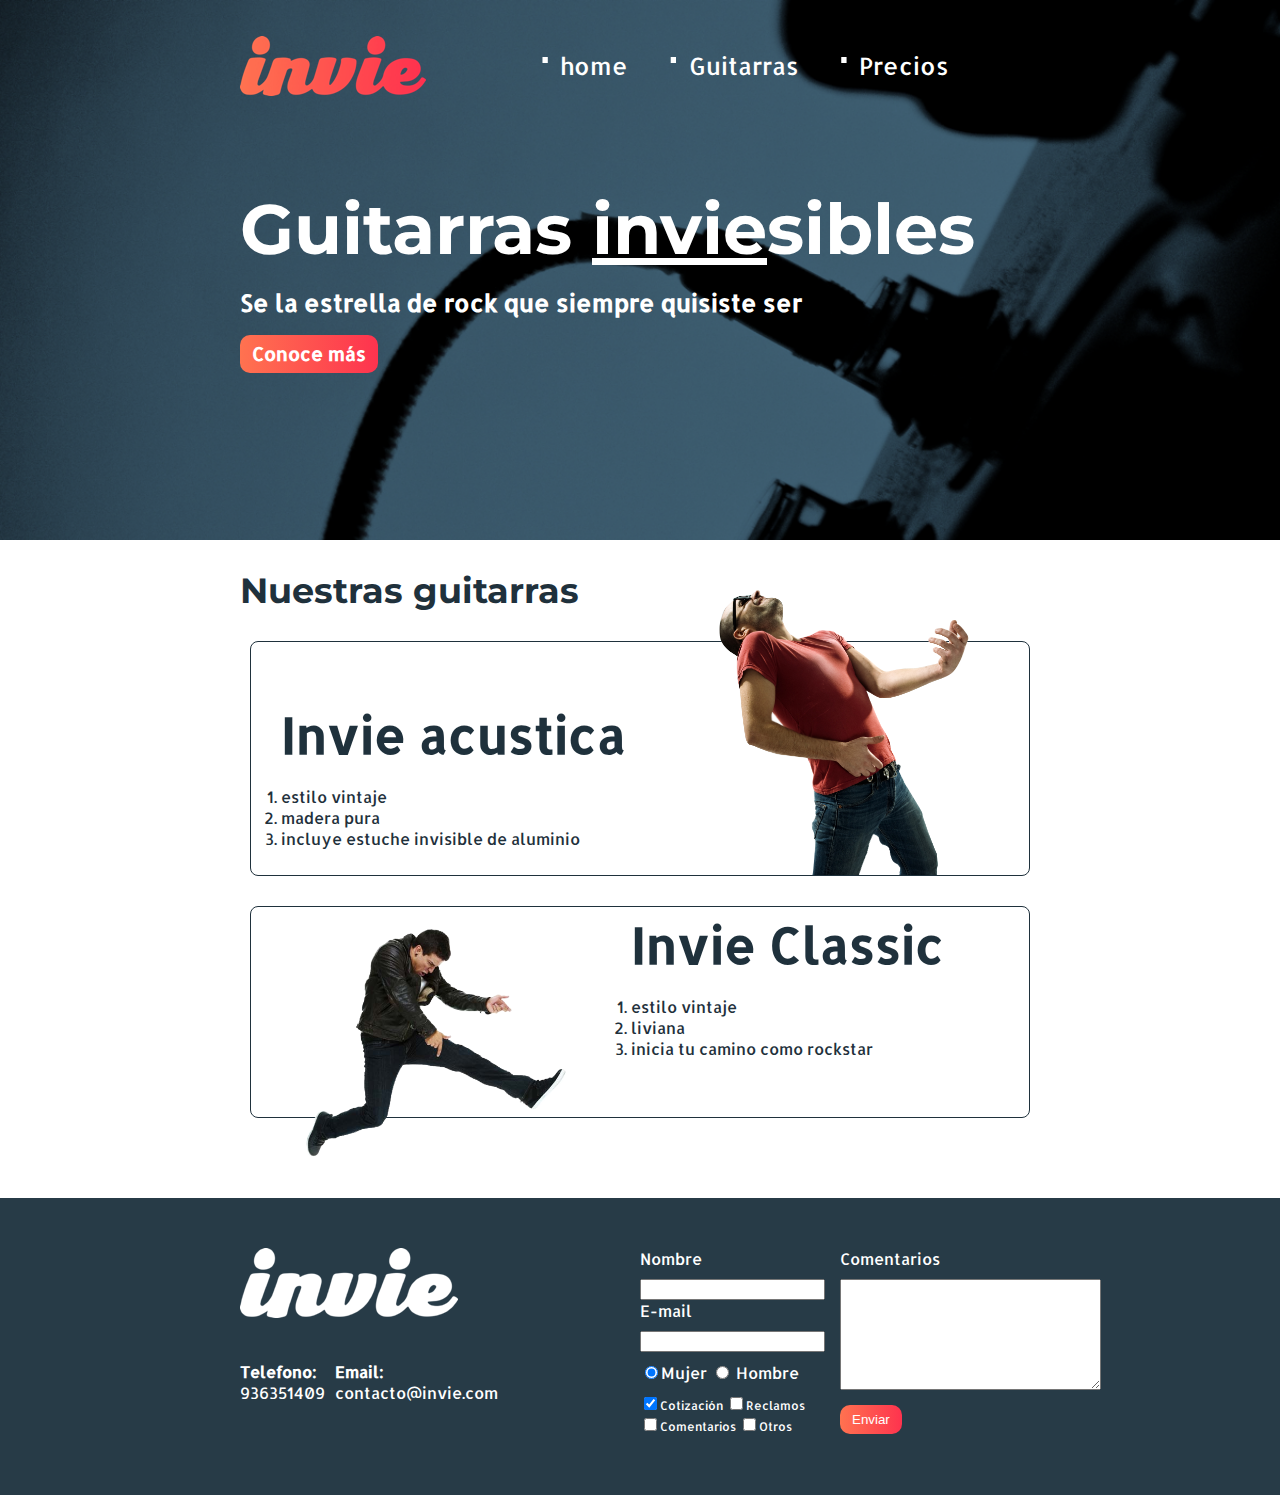
<file: index.html>
<!DOCTYPE html>
<html lang="en" dir="ltr">
  <head>
    <meta charset="utf-8">
    <title>Invie- tus mejores guitarras</title>
    <link rel="stylesheet" href="index.css">
    <link href="https://fonts.googleapis.com/css?family=Montserrat" rel="stylesheet">
    <link href="https://fonts.googleapis.com/css?family=Allerta" rel="stylesheet">
  </head>
  <body>
    <section id = "portada" class="portada background"><!--portada -->
        <header id="header" class="cabecera contenedor"><!--este es una cabecera en español-->
          <figure class="logotipo"><!-- logotipo -->
            <img src="invie.png" width="186" height="60" alt="invie logotipo">
          </figure>
          <nav class="menu"> <!-- menu -->
            <ul><!--lista desordenada-->
              <li>
                <a href="index.html"> home </a>
              </li><!--list item-->
                <li>
                  <a href="#guitarras"> Guitarras </a>
                </li><!--list item-->
              <li><a href="precios.html"> Precios </a></li>
            </ul>
          </nav>
        </header>
<div class="contenedor">
      <h1 class="titulo">Guitarras <span>invie</span>sibles</h1><!-- titulo -->
      <h3 class="title-a">Se la estrella de rock que siempre quisiste ser<h3><!-- resumen -->
      <a class="button" href="#guitarras"> Conoce más</a><!-- boton -->
</div>
    </section>
    <section id="guitarras" class="guitarras contenedor"><!-- guitarras-->
      <h2>Nuestras guitarras</h2><!-- titulo -->
      <article class="guitarra"><!--se utiliza para poner pedazos de informacion muy especifica--><!-- guitarra1 -->
        <img class="derecha"src="invie-acustica.png" width="350">
        <div class="contenedor_guitarra_a">
          <h3 class="title-b">Invie acustica</h3>
          <ol><!--lista ordenada-->
            <li>estilo vintaje</li>
            <li>madera pura</li>
            <li>incluye estuche invisible de aluminio</li>
          </ol>
        </div>

      </article>
      <article class="guitarra b"><!-- guitarra2 -->
        <img class="izquierda"src="invie-classic.png" width="350">
        <div class="contenedor_guitarra_b">

          <h3 class="title-b">Invie Classic</h3>
          <ol><!--lista ordenada-->
            <li>estilo vintaje</li>
            <li>liviana</li>
            <li>inicia tu camino como rockstar</li>
          </ol>
        </div>
      </article>
    </section>
  </body>
  <footer class="footer">
    <div class="contenedor">
      <div class="contacto">
        <img src="invie-white.png" alt="logotipo blanco">
          <a href="tel: +51936351409"><strong>Telefono: </strong><span>936351409</span></a>
          <!--EMAIL -->
          <a href="mailto: contacto@invie.com "><strong>Email: </strong> <span>contacto@invie.com</span></a>
      </div>
      
        <form class="formulario">
          <div class="colu1">
            <label for="nombre"> Nombre </label>
            <input type="text"required id="nombre" name="nombre">
            <label for="email">E-mail</label>
            <input type="email" required id="email" name="email">
            <div class="sexo">
                <label for="mujer">
                    <input type="radio" id="mujer" name="sexo" checked value="mujer">Mujer
                  </label>
                  <label for="hombre">
                    <input type = "radio" id="hombre" name="sexo"value = "hombre"> Hombre
                  </label>
            </div>
            <div class="intereses">
              <label for="cotizacion">
                  <input type="checkbox" checked id="cotizacion" name="intereses"value = "cotizacion">Cotización
              </label>
              <label for="reclamos">
                  <input type="checkbox" id="reclamos" name="intereses"value = "reclamos">Reclamos
              </label>
              <label for="comentarios">
                  <input type="checkbox" id="comentarios" name="intereses"value = "comentarios">Comentarios
              </label>
              <label for="otros">
                  <input type="checkbox" id="otros" name="intereses"value = "otros">Otros
              </label>
            </div>
          </div>
          <div class="colu2">
            <label for="comentarios">Comentarios</label>
            <textarea name="" id="comentarios" cols="30" rows="7"></textarea>
            <input type="submit" value="Enviar" class="button">
          </div>

        </form>
    </div>
  </footer>
</html>
</file>
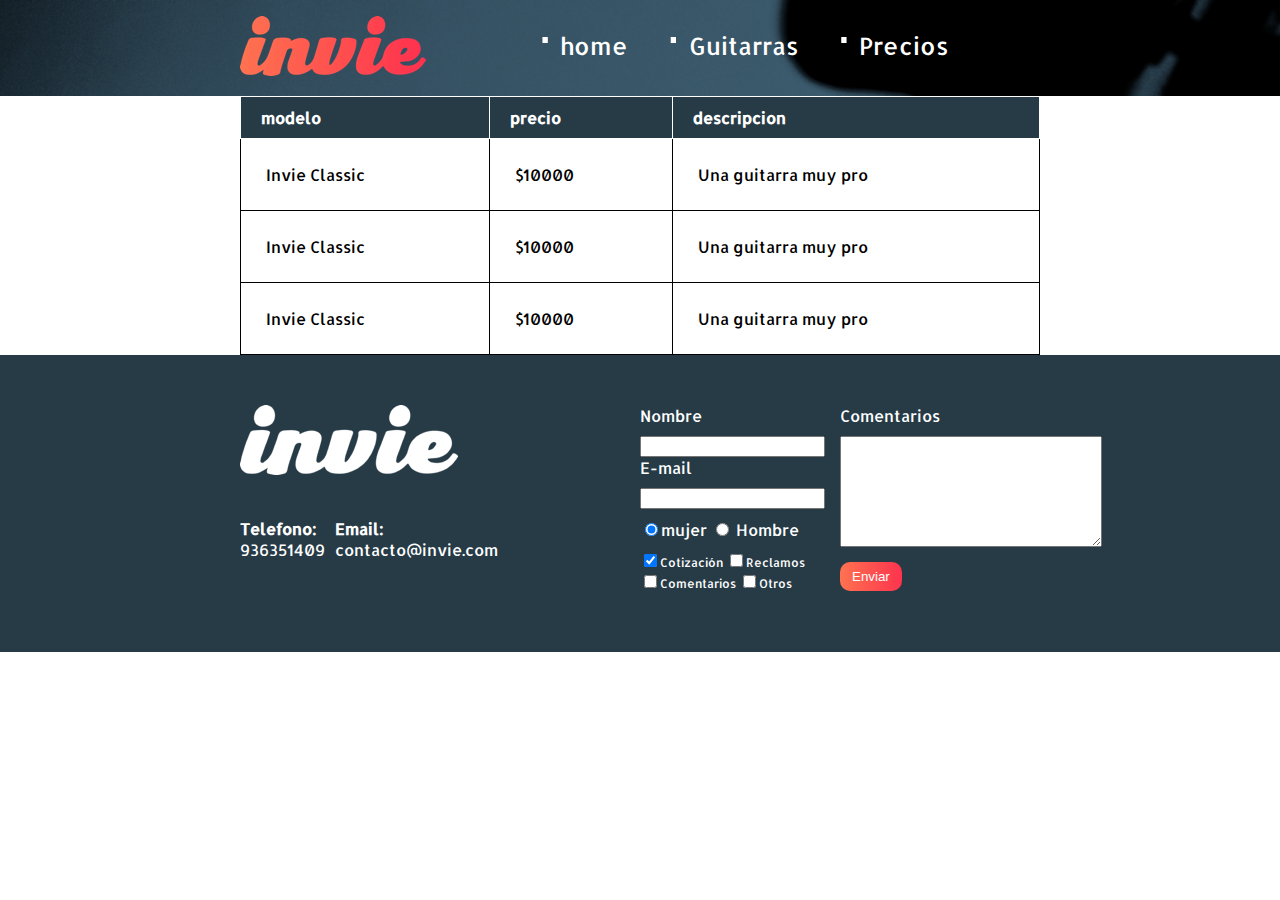
<file: precios.html>
<!DOCTYPE html>
<html lang="en" dir="ltr">
<head>
    <meta charset="UTF-8"> 
    <title>Precios</title>
    <link rel="stylesheet" href="index.css">
    <link href="https://fonts.googleapis.com/css?family=Montserrat" rel="stylesheet">
    <link href="https://fonts.googleapis.com/css?family=Allerta" rel="stylesheet">
</head>
<body>
    <header id="header" class="cabecera background"><!--este es una cabecera en español-->
        <div class="contenedor">
                <figure class="logotipo"><!-- logotipo -->
                    <img src="invie.png" width="186" height="60" alt="invie logotipo">
                </figure>
            <nav class="menu"> <!-- menu -->
                <ul><!--lista desordenada-->
                    <li>
                            <a href="index.html"> home </a>
                    </li><!--list item-->
                        <li>
                            <a href="index.html#guitarras"> Guitarras </a>
                        </li><!--list item-->
                    <li><a href="precios.html"> Precios </a></li>
                </ul>
            </nav>
        </div>
      </header>
      <section class="tabla">
          <div class="contenedor">
              <table>
                  <thead>
                      <tr>
                          <th>modelo</th>
                          <th>precio</th>
                          <th>descripcion</th>
                      </tr>
                  </thead>
                  <tbody>
                      <tr>
                          <td>Invie Classic</td>
                          <td>$10000</td>
                          <td>Una guitarra muy pro</td>
                      </tr>
                      <tr>
                          <td>Invie Classic</td>
                          <td>$10000</td>
                          <td>Una guitarra muy pro</td>
                      </tr>
                      <tr>
                          <td>Invie Classic</td>
                          <td>$10000</td>
                          <td>Una guitarra muy pro</td>
                      </tr>
                  </tbody>
              </table>

          </div>
      </section>
      <footer class="footer">
        <div class="contenedor">
          <div class="contacto">
            <img src="invie-white.png" alt="logotipo blanco">
              <a href="tel: +51936351409"><strong>Telefono: </strong><span>936351409</span></a>
              <!--EMAIL -->
              <a href="mailto: contacto@invie.com "><strong>Email: </strong> <span>contacto@invie.com</span></a>
          </div>
          
            <form class="formulario">
              <div class="colu1">
                <label for="nombre"> Nombre </label>
                <input type="text"required id="nombre" name="nombre">
                <label for="email">E-mail</label>
                <input type="email" required id="email" name="email">
                <div class="sexo">
                    <label for="mujer">
                        <input type="radio" id="mujer" name="sexo" checked value="mujer">mujer
                      </label>
                      <label for="hombre">
                        <input type = "radio" id="hombre" name="sexo"value = "hombre"> Hombre
                      </label>
                </div>
                <div class="intereses">
                  <label for="cotizacion">
                      <input type="checkbox" checked id="cotizacion" name="intereses"value = "cotizacion">Cotización
                  </label>
                  <label for="reclamos">
                      <input type="checkbox" id="reclamos" name="intereses"value = "reclamos">Reclamos
                  </label>
                  <label for="comentarios">
                      <input type="checkbox" id="comentarios" name="intereses"value = "comentarios">Comentarios
                  </label>
                  <label for="otros">
                      <input type="checkbox" id="otros" name="intereses"value = "otros">Otros
                  </label>
                </div>
              </div>
              <div class="colu2">
                <label for="comentarios">Comentarios</label>
                <textarea name="" id="comentarios" cols="30" rows="7"></textarea>
                <input type="submit" value="Enviar" class="button">
              </div>
    
            </form>
        </div>
      </footer>
</body>
</html>
</file>
<file: index.css>
/* *
{

  border: 2px solid red;
  padding: 10px;
  margin: 10px;

} */
body
{
    font-family: 'Allerta', sans-serif;
    margin: 0;
}
table
{
  width: 100%;
}
th
{
  background: #273b47;
  color: white;
  padding: 10px 20px;
  text-align: left
}
 td{
  padding: 25px;
}
table, th, td{
  border: 1px solid;
  border-collapse: collapse;
}
footer
{
  background-color: #273b47;
  padding: 50px 10px;
}
input, textarea{
  outline: 0;
}
input:focus, textarea:focus{
  background: lightgray;
}
.contenedor
{
  width: 800px;
  margin: auto;
  position: relative;
}
.titulo
{
  font-size: 70px;
  font-family: 'Montserrat', sans-serif;
  margin-bottom: 15px;
  margin-top: 70px;
}
.background
{
  background-image: url("background.png");
  background-size: cover;
}
.titulo span{
  text-decoration: underline;
}
.title-a
{
  font-size: 24px;
  margin-top: 0;
}
.title-b
{
  font-size:50px;
  margin-bottom: 20px;
}
.guitarras{
  color: #1F313C;
  margin-bottom: 80px;


}
.guitarras h2
{
  font-size: 35px;
  font-family: 'Montserrat', sans-serif;
}
.derecha
{
  float: right;
  position: relative;
  top: -127px;
}
.izquierda{
  float: left;
  position: relative;

}
.button
{
  border-radius: 10px;
  border:none;
  background: #fd324e;
  padding: 7px 12px;
  color: white;
  background: linear-gradient(to left, #fe334e, #ff7250);
  cursor: pointer;
  text-decoration: none;
}
.portada
{

    color: white;
    padding: 20px;
    height: 500px;;

}
.portada button
{
  border: none;
  margin-bottom: 70px;
  font-size: 18px;
}
.menu
{
  font-size: 24px;
  display: inline-block;
  position: absolute;
}
.menu a{
  color: white;
  text-decoration: none;
}
.menu li{
  display: inline-block;
  margin-left: 30px;
}
.menu li::before{
  content: "·";
  font-size: 55px;
  line-height: 20px;
  color: white;
}
.logotipo
{
  display: inline-block;
}

.guitarra{
  border: 1px solid #1F313C;
  padding: 10px;
  margin: 10px 10px 30px 10px;
  border-radius: 8px;
}
.guitarra ol{
  padding: 0;
}
.contenedor_guitarra_a{
  padding-left: 20px;
}
.contenedor_guitarra_b{
  margin-left: 370px;
  position: relative;
  top: -90px;
}
.guitarra.b{
height: 190px;
}
.contacto{
  display: flex;
  width: 300px;
  align-items: flex-start;
  flex-wrap: wrap;
}

.contacto img
{
  display: block;
}
.contacto strong
{
  display: block;
}
.contacto a
{
  color: white;
  text-decoration: none;
  margin: 10px 10px 10px 0px;
}
.footer .contenedor
{
  display: flex;
  justify-content: space-between;
}

.formulario
{
  display: flex;
  width: 400px;
  color:white;
}
.formulario label, .sexo, .intereses
{
  margin-bottom: 10px;
}
.sexo
{
  margin-top: 10px;
}
.colu1, .colu2
{
  display: flex;
  flex-direction: column;
}
.colu1
{
  margin-right: 15px;
}
.colu2{
  align-items: flex-start;
}
.colu2 .button{
  margin-top: 15px;
}
.intereses label{
font-size: 12px;
}
table
{
  width: 100%;
}

.logotipo{
  margin-left: 0;
}
</file>
